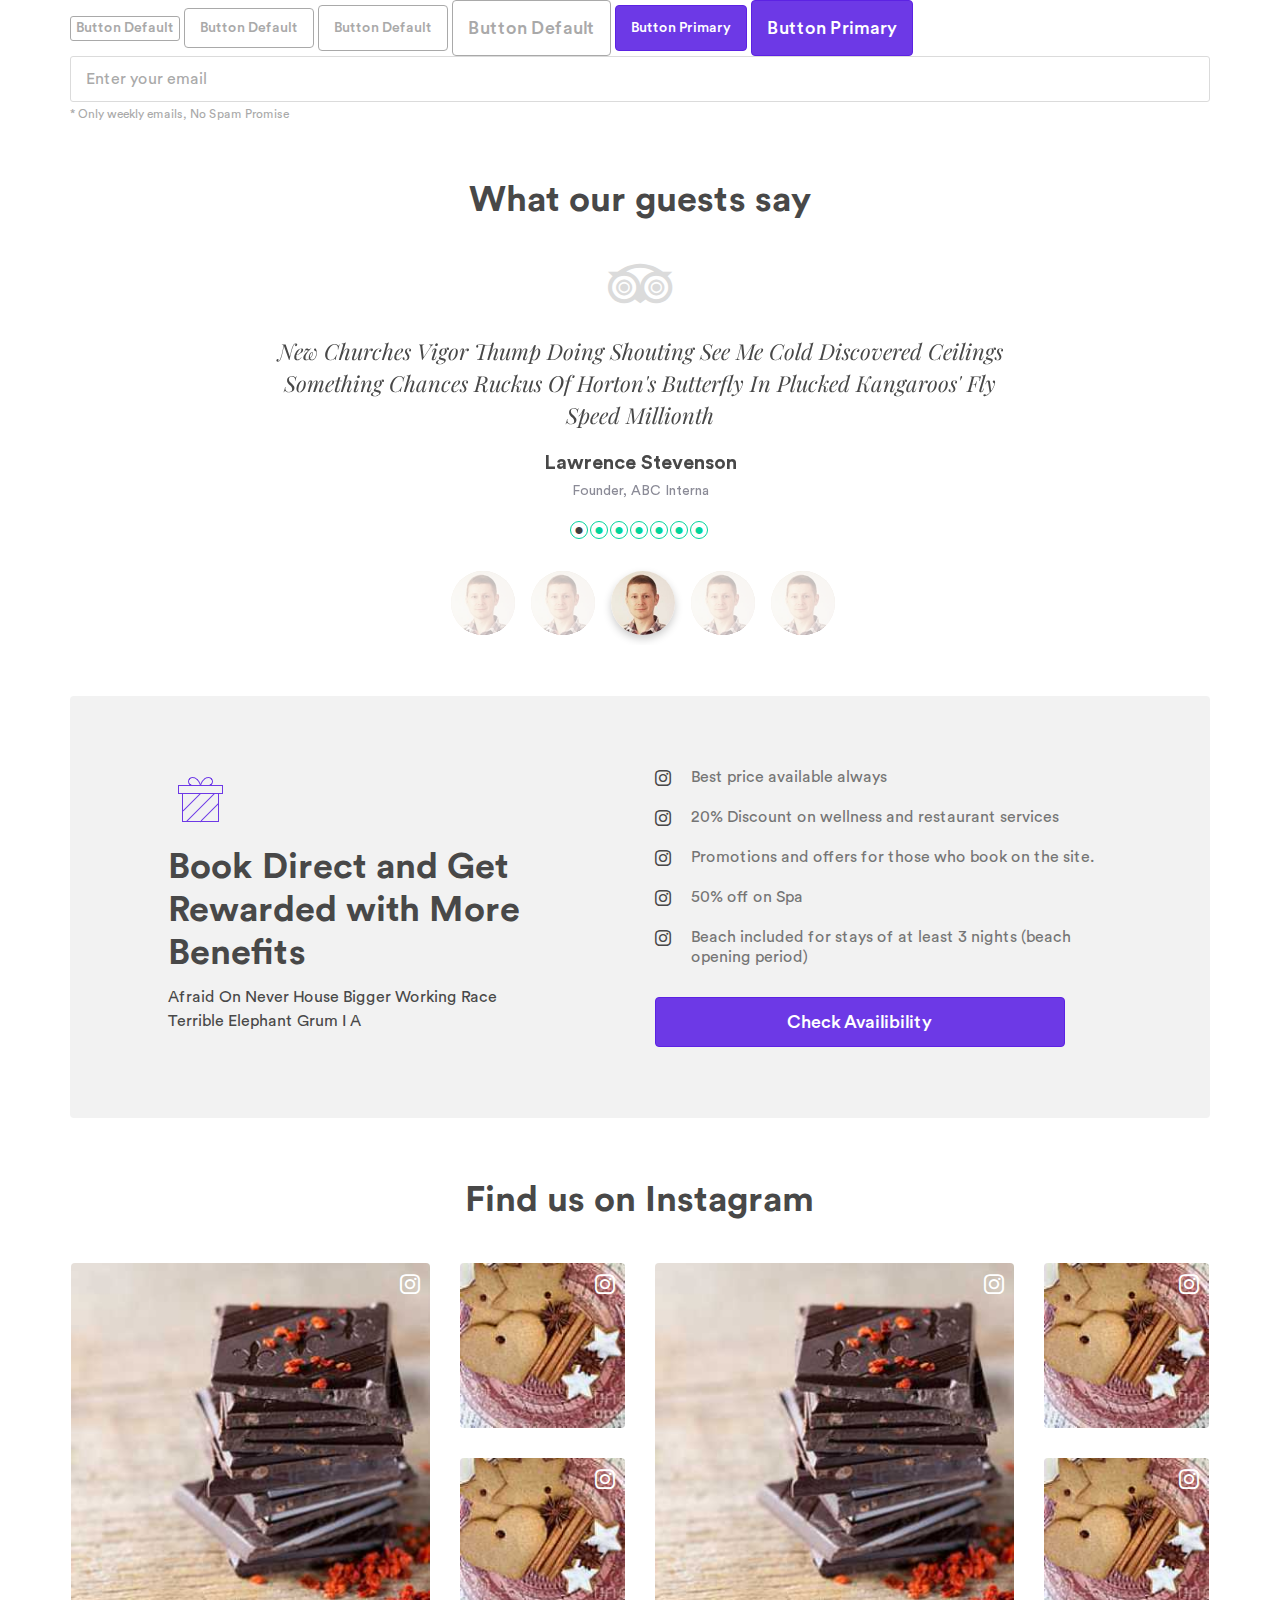
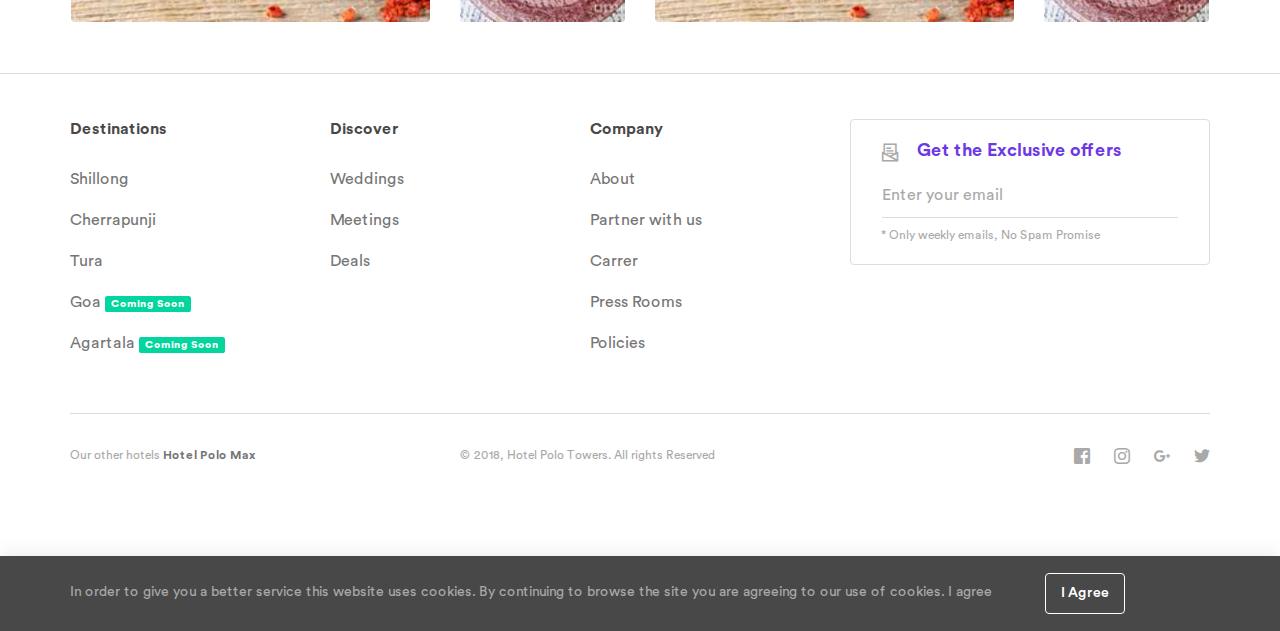
<file: footer.html>
<!doctype html>
<html class="no-js" lang="">

<head>
    <meta charset="utf-8">
    <meta http-equiv="X-UA-Compatible" content="IE=edge,chrome=1">
    <title></title>
    <meta name="description" content="">
    <meta name="viewport" content="width=device-width, initial-scale=1">
    <link rel="stylesheet" href="css/main.css">
    <script src="js/vendor/modernizr-2.8.3.min.js"></script>
</head>

<body>
    <section class="styleguide">
        <div class="container">
            <div class="row">
                <div class="col-sm-12">
                    <a class="btn btn-default btn-xs">Button Default</a>
                    <a class="btn btn-default btn-sm">Button Default</a>
                    <a class="btn btn-default">Button Default</a>
                    <a class="btn btn-default btn-lg">Button Default</a>
                    <a class="btn btn-primary">Button Primary</a>
                    <a class="btn btn-primary btn-lg">Button Primary</a>
                </div>
                <div class="col-sm-12">
                    <div class="form-group">
                        <input type="text" placeholder="Enter your email" class="form-control">
                        <span class="help-block">* Only weekly emails, No Spam Promise</span>
                    </div>
                </div>
            </div>
        </div>
    </section>
    <!-- Section advisor -->
    <section class="advisor-section">
        <div class="container">
            <div class="panel panel-blog">
                <div class="panel-heading">
                    <h2 class="panel-title"> 
                      What our guests say
                    </h2>
                </div>
                <div class="panel-body">
                    <div class="row">
                        <div class="col-sm-8 col-sm-offset-2">
                            <div class="advisor">
                                <spa class="icon"><i class="ficon-tripadvisor"></i></spa>
                                <div class="advisor-body slider-advisor">
                                    <div class="slick-items">
                                        <div class="content">                                            
                                            <p>New Churches Vigor Thump Doing Shouting See Me Cold Discovered Ceilings Something Chances Ruckus Of Horton's Butterfly In Plucked Kangaroos' Fly Speed Millionth</p>
                                        </div>
                                        <div class="caption">
                                            <h4 class="title">Lawrence Stevenson</h4>
                                            <span class="text">Founder, ABC Interna</span>
                                        </div>
                                    </div>
                                    <div class="slick-items">
                                        <div class="content">                                            
                                            <p>New Churches Vigor Thump Doing Shouting See Me Cold Discovered Ceilings Something Chances Ruckus Of Horton's Butterfly In Plucked Kangaroos' Fly Speed Millionth</p>
                                        </div>
                                        <div class="caption">
                                            <h4 class="title">Lawrence Stevenson</h4>
                                            <span class="text">Founder, ABC Interna</span>
                                        </div>
                                    </div>
                                    <div class="slick-items">
                                        <div class="content">                                            
                                            <p>New Churches Vigor Thump Doing Shouting See Me Cold Discovered Ceilings Something Chances Ruckus Of Horton's Butterfly In Plucked Kangaroos' Fly Speed Millionth</p>
                                        </div>
                                        <div class="caption">
                                            <h4 class="title">Lawrence Stevenson</h4>
                                            <span class="text">Founder, ABC Interna</span>
                                        </div>
                                    </div>
                                    <div class="slick-items">
                                        <div class="content">                                            
                                            <p>New Churches Vigor Thump Doing Shouting See Me Cold Discovered Ceilings Something Chances Ruckus Of Horton's Butterfly In Plucked Kangaroos' Fly Speed Millionth</p>
                                        </div>
                                        <div class="caption">
                                            <h4 class="title">Lawrence Stevenson</h4>
                                            <span class="text">Founder, ABC Interna</span>
                                        </div>
                                    </div>
                                    <div class="slick-items">
                                        <div class="content">                                            
                                            <p>New Churches Vigor Thump Doing Shouting See Me Cold Discovered Ceilings Something Chances Ruckus Of Horton's Butterfly In Plucked Kangaroos' Fly Speed Millionth</p>
                                        </div>
                                        <div class="caption">
                                            <h4 class="title">Lawrence Stevenson</h4>
                                            <span class="text">Founder, ABC Interna</span>
                                        </div>
                                    </div>
                                    <div class="slick-items">
                                        <div class="content">                                            
                                            <p>New Churches Vigor Thump Doing Shouting See Me Cold Discovered Ceilings Something Chances Ruckus Of Horton's Butterfly In Plucked Kangaroos' Fly Speed Millionth</p>
                                        </div>
                                        <div class="caption">
                                            <h4 class="title">Lawrence Stevenson</h4>
                                            <span class="text">Founder, ABC Interna</span>
                                        </div>
                                    </div>
                                    <div class="slick-items">
                                        <div class="content">                                            
                                            <p>New Churches Vigor Thump Doing Shouting See Me Cold Discovered Ceilings Something Chances Ruckus Of Horton's Butterfly In Plucked Kangaroos' Fly Speed Millionth</p>
                                        </div>
                                        <div class="caption">
                                            <h4 class="title">Lawrence Stevenson</h4>
                                            <span class="text">Founder, ABC Interna</span>
                                        </div>
                                    </div>
                                </div>
                                <div class="advisor-footer row">
                                    <div class="col-md-8 col-md-offset-2">
                                        <div class="list-thumb slider-advisor-nav">
                                            <div class="list-item">
                                                <figure class="circle-img">
                                                    <a>
                                                        <img src="img/img0-96x96.png">
                                                    </a>
                                                </figure>
                                            </div>
                                            <div class="list-item">
                                                <figure class="circle-img">
                                                    <a>
                                                        <img src="img/img0-96x96.png">
                                                    </a>
                                                </figure>
                                            </div>
                                            <div class="list-item">
                                                <figure class="circle-img">
                                                    <a>
                                                        <img src="img/img0-96x96.png">
                                                    </a>
                                                </figure>
                                            </div>
                                            <div class="list-item">
                                                <figure class="circle-img">
                                                    <a>
                                                        <img src="img/img0-96x96.png">
                                                    </a>
                                                </figure>
                                            </div>
                                            <div class="list-item">
                                                <figure class="circle-img">
                                                    <a>
                                                        <img src="img/img0-96x96.png">
                                                    </a>
                                                </figure>
                                            </div>
                                            <div class="list-item">
                                                <figure class="circle-img">
                                                    <a>
                                                        <img src="img/img0-96x96.png">
                                                    </a>
                                                </figure>
                                            </div>
                                            <div class="list-item">
                                                <figure class="circle-img">
                                                    <a>
                                                        <img src="img/img0-96x96.png">
                                                    </a>
                                                </figure>
                                            </div>
                                        </div>
                                    </div>
                                </div>
                            </div>
                        </div>
                    </div>
                </div>
            </div>
        </div>
        </div>
    </section>
    <!--/ Section advisor -->
    <!-- Section Reward -->
    <section class="reward-section">
        <div class="container">
            <div class="panel panel-lighter">
                <div class="panel-body">
                    <div class="row">
                        <div class="col-sm-4 col-sm-offset-1">
                            <div class="reward-block">
                                <figure>
                                    <img src="img/gift.png" />
                                </figure>
                                <h2>Book Direct and Get Rewarded with More Benefits</h2>
                                <p>Afraid On Never House Bigger Working Race Terrible Elephant Grum I A</p>
                            </div>
                        </div>
                        <div class="col-sm-5 col-sm-offset-1">
                            <div class="reward-block">
                                <ul class="list-circle">
                                    <li class="list-item"><span class="icon"><i class="ficon-ss"></i></span><span class="text"> Best price available always</span></li>
                                    <li class="list-item"><span class="icon"><i class="ficon-ss"></i></span><span class="text"> 20% Discount on wellness and restaurant services</span></li>
                                    <li class="list-item"><span class="icon"><i class="ficon-ss"></i></span><span class="text"> Promotions and offers for those who book on the site.</span></li>
                                    <li class="list-item"><span class="icon"><i class="ficon-ss"></i></span><span class="text"> 50% off on Spa</span></li>
                                    <li class="list-item"><span class="icon"><i class="ficon-ss"></i></span><span class="text"> Beach included for stays of at least 3 nights (beach opening period)</span></li>
                                </ul>
                                <a class="btn btn-primary btn-lg btn-block">Check Availibility</a>
                            </div>
                        </div>
                    </div>
                </div>
            </div>
        </div>
    </section>
    <!--/ Section Reward -->
    <!-- Section instagram -->
    <section class="instagram-section">
        <div class="container">
            <div class="panel panel-blog">
                <div class="panel-heading">
                    <h2 class="panel-title"> 
                      Find us on Instagram
                    </h2>
                </div>
                <div class="panel-body">
                    <div class="row">
                        <div class="col-sm-6">
                            <div class="row gutter-xs-10">
                                <div class="col-xs-8">
                                    <div class="thumbnail thumbnail-media">
                                        <figure class="img-panel">
                                            <a class="block">
                                            <span class="indicator">
                                                <i class="ficon-ss"></i>
                                            </span>
                                            <img src="img/img0-370x370.jpg">
                                          </a>
                                        </figure>
                                    </div>
                                </div>
                                <div class="col-xs-4">
                                    <div class="thumbnail thumbnail-media">
                                        <figure class="img-panel">
                                            <a class="block">
                                            <span class="indicator">
                                                <i class="ficon-ss"></i>
                                            </span>
                                            <img src="img/img0-170x170.jpg" class="img-responsive">
                                          </a>
                                        </figure>
                                    </div>
                                    <div class="thumbnail thumbnail-media">
                                        <figure class="img-panel">
                                            <a class="block">
                                            <span class="indicator">
                                                <i class="ficon-ss"></i>
                                            </span>
                                            <img src="img/img0-170x170.jpg">
                                          </a>
                                        </figure>
                                    </div>
                                </div>
                            </div>
                        </div>
                        <div class="col-sm-6">
                            <div class="row gutter-xs-10">
                                <div class="col-xs-8">
                                    <div class="thumbnail thumbnail-media">
                                        <figure class="img-panel">
                                            <a class="block">
                                            <span class="indicator">
                                                <i class="ficon-ss"></i>
                                            </span>
                                            <img src="img/img0-370x370.jpg">
                                          </a>
                                        </figure>
                                    </div>
                                </div>
                                <div class="col-xs-4">
                                    <div class="thumbnail thumbnail-media">
                                        <figure class="img-panel">
                                            <a class="block">
                                            <span class="indicator">
                                                <i class="ficon-ss"></i>
                                            </span>
                                            <img src="img/img0-170x170.jpg" class="img-responsive">
                                          </a>
                                        </figure>
                                    </div>
                                    <div class="thumbnail thumbnail-media">
                                        <figure class="img-panel">
                                            <a class="block">
                                            <span class="indicator">
                                                <i class="ficon-ss"></i>
                                            </span>
                                            <img src="img/img0-170x170.jpg">
                                          </a>
                                        </figure>
                                    </div>
                                </div>
                            </div>
                        </div>
                    </div>
                </div>
            </div>
        </div>
    </section>
    <!--/ Section instagram -->
    <footer class="footer">
        <div class="foo-top">
            <div class="container">
                <div class="row">
                    <div class="col-sm-4 col-sm-push-8">
                        <div class="card card-default">
                            <div class="content">
                                <h5 class="cart-title">
                                    <span class="icon">
                                       <i class="ficon-envelope"></i>
                                   </span>
                                   <span class="text">Get the Exclusive offers</span>
                                </h5>
                                <div class="form-group">
                                    <input type="text" placeholder="Enter your email" class="form-control">
                                    <span class="help-block">* Only weekly emails, No Spam Promise</span>
                                </div>
                            </div>
                        </div>
                    </div>
                    <div class="col-sm-8 col-sm-pull-4">
                        <div class="row">
                            <div class="col-sm-4">
                                <div class="foo-link">
                                    <div class="foo-heading">
                                        <h5 class="title">
                                            <a class="icon navbar-toggle collapsed" data-toggle="collapse" data-target="#foot1">
                                                <i class="ficon-arrow-right"></i>
                                            </a>
                                            <span class="text">Destinations</span>
                                        </h5>
                                    </div>
                                    <div class="content navbar-collapse collapse" id="foot1">
                                        <ul class="nav nav-default">
                                            <li><a>Shillong</a></li>
                                            <li><a>Cherrapunji</a></li>
                                            <li><a>Tura</a></li>
                                            <li><a>Goa <label class="label label-default label-success">Coming Soon</label></a></li>
                                            <li><a>Agartala <label class="label label-default label-success">Coming Soon</label></a></li>
                                        </ul>
                                    </div>
                                </div>
                            </div>
                            <div class="col-sm-4">
                                <div class="foo-link">
                                    <div class="foo-heading">
                                        <h5 class="title">
                                            <a class="icon navbar-toggle collapsed" data-toggle="collapse" data-target="#foot2">
                                                <i class="ficon-arrow-right"></i>
                                            </a>
                                            <span class="text">Discover</span>
                                        </h5>
                                    </div>
                                    <div class="content navbar-collapse collapse" id="foot2">
                                        <ul class="nav nav-default">
                                            <li><a>Weddings</a></li>
                                            <li><a>Meetings</a></li>
                                            <li><a>Deals</a></li>
                                        </ul>
                                    </div>
                                </div>
                            </div>
                            <div class="col-sm-4">
                                <div class="foo-link">
                                    <div class="foo-heading">
                                        <h5 class="title">
                                            <a class="icon navbar-toggle collapsed" data-toggle="collapse" data-target="#foot3">
                                                <i class="ficon-arrow-right"></i>
                                            </a>
                                            <span class="text">Company</span>
                                        </h5>
                                    </div>
                                    <div class="content navbar-collapse collapse" id="foot3">
                                        <ul class="nav nav-default">
                                            <li><a>About</a></li>
                                            <li><a>Partner with us</a></li>
                                            <li><a>Carrer</a></li>
                                            <li><a>Press Rooms</a></li>
                                            <li><a>Policies</a></li>
                                        </ul>
                                    </div>
                                </div>
                            </div>
                        </div>
                    </div>
                </div>
            </div>
        </div>
        <div class="foo-mid">
            <div class="container">
                <div class="content">
                    <div class="row">
                        <div class="col-md-4 col-sm-4">
                            <span class="site-info">Our other hotels <strong>Hotel Polo Max</strong></span>
                        </div>
                        <div class="col-md-4 col-sm-5">
                            <span class="copyright">&copy; 2018, Hotel Polo Towers. All rights Reserved</span>
                        </div>
                        <div class="col-md-4 col-sm-3">
                            <ul class="social-network">
                                <li>
                                    <a class="icon facebook">
                                        <i class="ficon-facebook"></i>
                                    </a>
                                </li>
                                <li>
                                    <a class="icon instagram">
                                        <i class="ficon-ss"></i>
                                    </a>
                                </li>
                                <li>
                                    <a class="icon google">
                                        <i class="ficon-google"></i>
                                    </a>
                                </li>
                                <li>
                                    <a class="icon twitter">
                                        <i class="ficon-twitter"></i>
                                    </a>
                                </li>
                            </ul>
                        </div>
                    </div>
                </div>
            </div>
        </div>
        <div class="foo-btm">
            <div class="container">
                <div class="row">
                    <div class="col-sm-10">
                        <span class="text">In order to give you a better service this website uses cookies. By continuing to browse the site you are agreeing to our use of cookies. I agree</span>
                    </div>
                    <div class="col-sm-2">
                        <a class="btn btn-default btn-sm">I Agree</a>
                    </div>
                </div>
            </div>
        </div>
    </footer>
    <a class="btn-floating btn-primary btn-floating">        
        <i class="ficon-gift"></i>
    </a>
    <!-- overlay finish-->
    <script src="js/vendor/jquery-1.11.2.min.js"></script>
    <script src="js/vendor/bootstrap.min.js"></script>
    <script src="js/vendor/slick.js"></script>
    <script src="js/main.js"></script>
</body>

</html>
</file>
